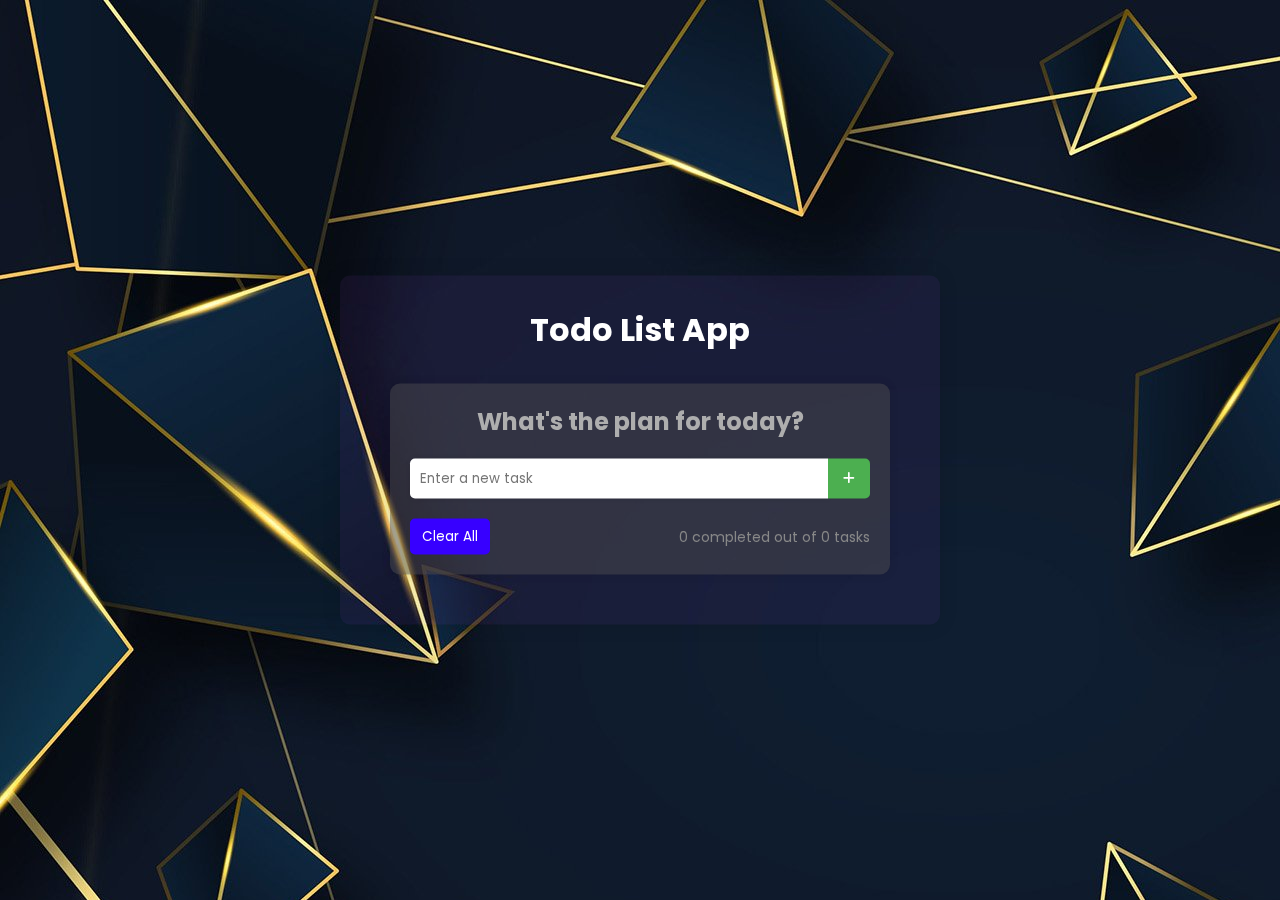
<file: todo -app list/index.html>
<!DOCTYPE html>
<html lang="en">
<head>
    <meta charset="UTF-8">
    <meta name="viewport" content="width=device-width, initial-scale=1.0">
    <title>Todo-List-App</title>
    <link rel="stylesheet" href="style.css">
    <link rel="stylesheet" href="https://fonts.googleapis.com/css2?family=Poppins:wght@400;500;600;700&display=swap">
    <link rel="stylesheet" href="https://cdnjs.cloudflare.com/ajax/libs/font-awesome/6.4.0/css/all.min.css">
</head>
<body>
    <div class="container">
        <h1 class="heading">Todo List App</h1>
        <div class="todo-app">
            <h2 class="title">What's the plan for today?</h2>
            <div class="input-container">
                <input type="text" placeholder="Enter a new task" id="input-task">
                <button id="add-task"><i class="fas fa-plus"></i></button>
            </div>
            <ul class="task-list"></ul>
            <div class="actions">
                <button id="clear-all">Clear All</button>
                <div class="task-count">
                    <span class="completed-count">0</span> completed out of <span class="total-count">0</span> tasks
                </div>
            </div>
        </div>
    </div>
    <script src="app.js"></script>
</body>
</html>
</file>
<file: todo -app list/style.css>
* {
    margin: 0;
    padding: 0;
    box-sizing: border-box;
    font-family: 'Poppins', sans-serif;
}

body {
    background-image: url('design-an-attractive-background-for-your-website.jpg');
    display: flex;
    justify-content: center;
    align-items: center;
    min-height: 100vh;
}

.container {
    background-color: #a141ea13;
    box-shadow: 0 0 20px rgba(0, 0, 0, 0.1);
    border-radius: 10px;
    padding: 30px;
    max-width: 600px;
    width: 100%;
    position: fixed;
    top: 50%;
    left: 50%;
    transform: translate(-50%, -50%);
}

.heading {
    text-align: center;
    color: #ffffff;
    margin-bottom: 30px;
}

.todo-app {
    background-color: #4b4b4f7d;
    border-radius: 10px;
    box-shadow: 0 0 10px rgba(0, 0, 0, 0.1);
    max-height: 80vh;
    padding: 20px;
    margin: 20px;
    overflow-y: auto; 
}

.title {
    color: #aeaeae;
    margin-bottom: 20px;
    text-align: center;
}

.input-container {
    display: flex;
    margin-bottom: 20px;
}

#input-task {
    flex: 1;
    padding: 10px;
    border: none;
    border-radius: 5px 0 0 5px;
    background-color: #fff;
    box-shadow: 0 0 5px rgba(0, 0, 0, 0.1);
}

#add-task {
    background-color: #4caf50;
    color: #fff;
    border: none;
    border-radius: 0 5px 5px 0;
    padding: 10px 15px;
    cursor: pointer;
    transition: background-color 0.3s ease;
}

#add-task:hover {
    background-color: #388e3c;
}

.task-list {
    list-style-type: none;
    padding: 0;
}

.task-list li {
    display: flex;
    align-items: center;
    background-color: #fff;
    padding: 10px;
    border-radius: 5px;
    margin-bottom: 10px;
    box-shadow: 0 0 5px rgba(0, 0, 0, 0.1);
}

.task-list li .task-text {
    flex: 1;
    margin-right: 10px;
}

.task-list li .task-actions {
    display: flex;
}

.task-list li .task-actions button {
    background-color: transparent;
    border: none;
    color: #888;
    cursor: pointer;
    margin-left: 10px;
    transition: color 0.3s ease;
}

.task-list li .task-actions button:hover {
    color: #333;
}

.actions {
    display: flex;
    justify-content: space-between;
    align-items: center;
    margin-top: 20px;
}

#clear-all {
    background-color: #3700ff;
    color: #fff;
    border: none;
    border-radius: 5px;
    padding: 8px 12px;
    cursor: pointer;
    transition: background-color 0.3s ease;
}

#clear-all:hover {
    background-color: #c62828;
}

.task-count {
    color: #888;
    font-size: 14px;
}
</file>
